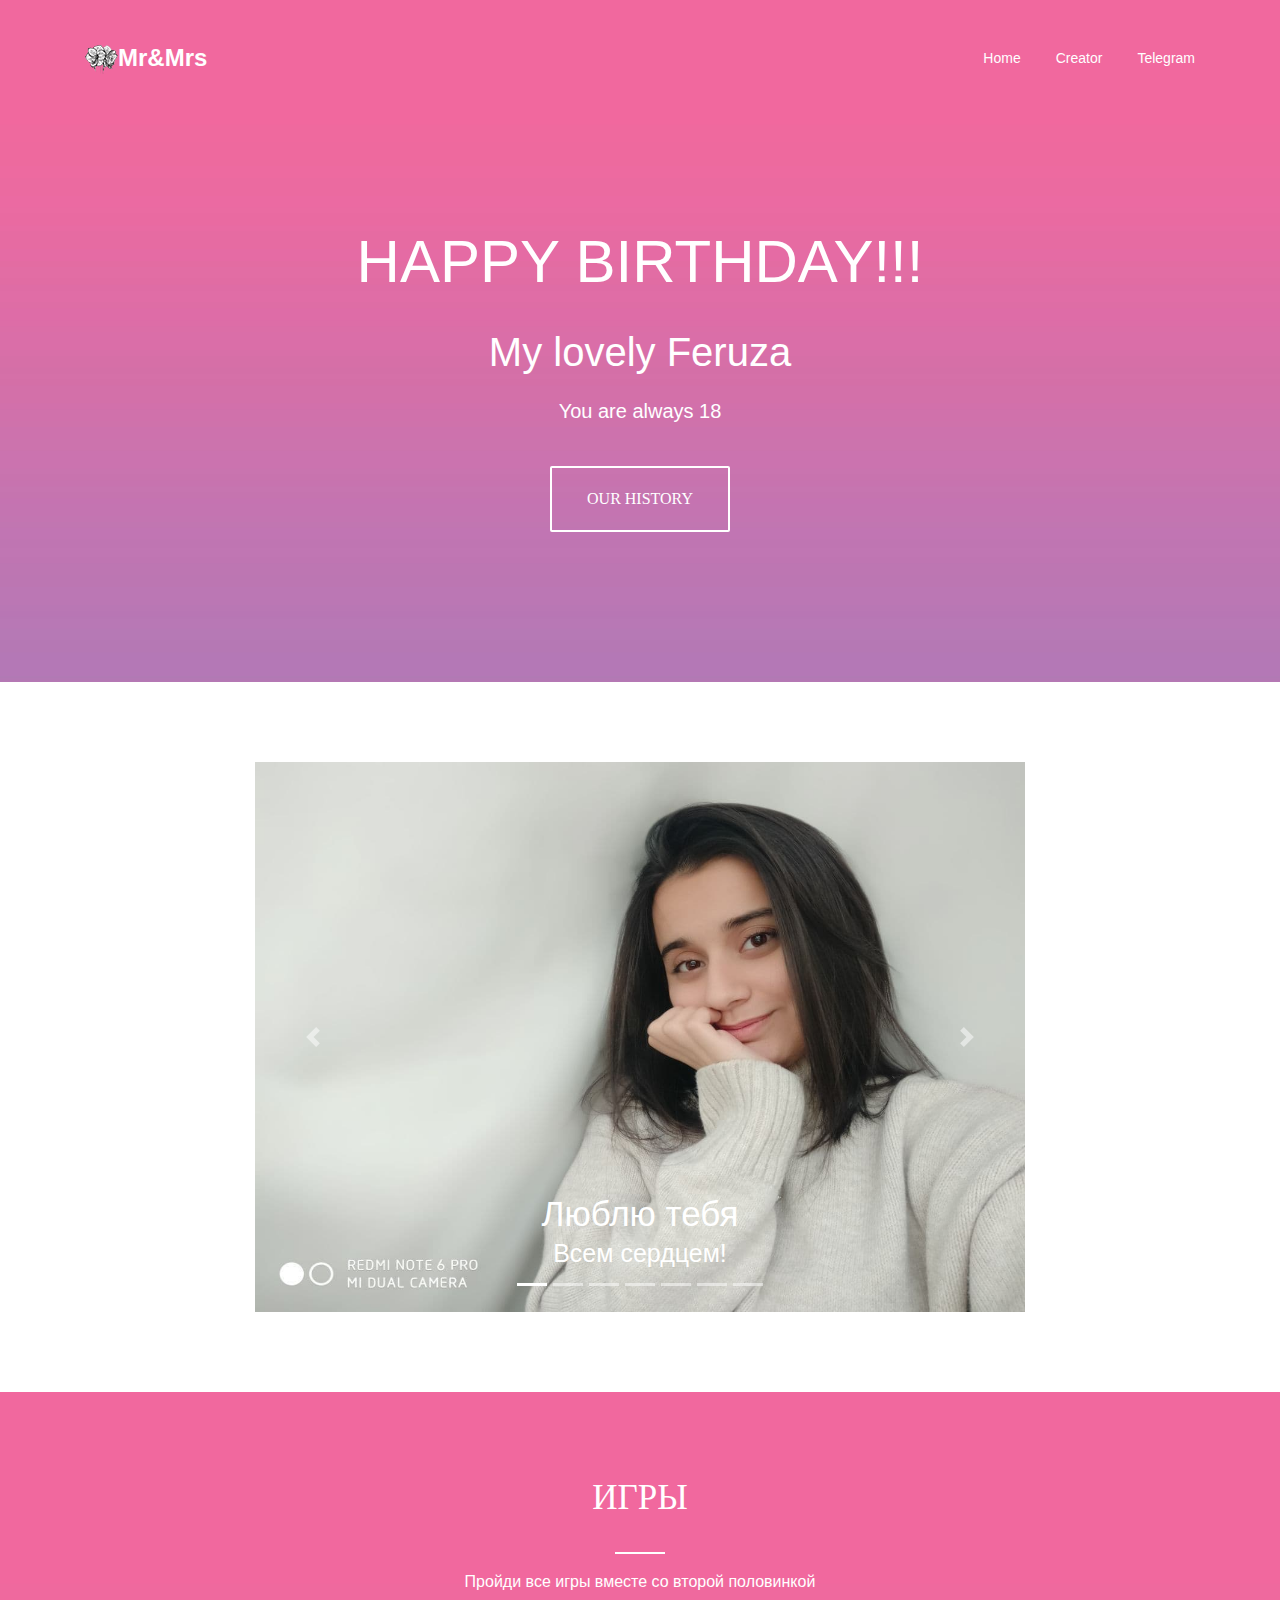
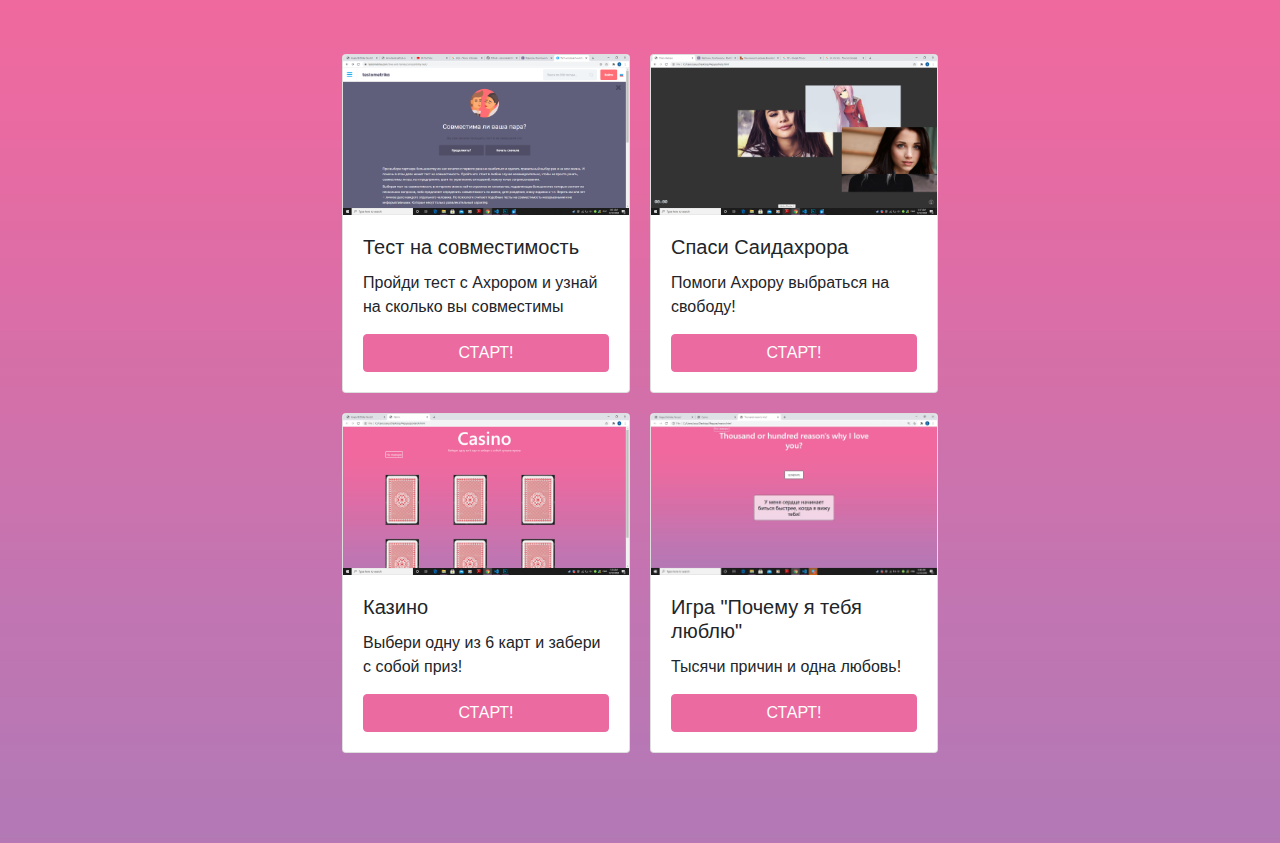
<file: index.html>
<!DOCTYPE html>
<html lang="en">
<head>
    <meta charset="UTF-8">
    <meta name="viewport" content="width=device-width, initial-scale=1.0">
    <title>Happy Birthday Feruza!</title>
    <link rel="stylesheet" href="css/font-awesome.min.css">
    <link rel="stylesheet" href="css/bootstrap.css">
    <link rel="stylesheet" href="css/style.css">
</head>
<body>
    <header>
        <div class="container">
            <nav class="navbar navbar-expand-lg navbar-light bg-light">
                <a class="navbar-brand" href="#"><img src="images/logo.png" alt="">Mr&Mrs</a>
                <button class="navbar-toggler" type="button" data-toggle="collapse" data-target="#navbarNav" aria-controls="navbarNav" aria-expanded="false" aria-label="Toggle navigation">
                  <span class="navbar-toggler-icon"></span>
                </button>
                <div class="collapse navbar-collapse" id="navbarNav">
                  <ul class="navbar-nav">
                    <li class="nav-item active">
                      <a class="nav-link" href="#">Home <span class="sr-only">(current)</span></a>
                    </li>
                    <li class="nav-item">
                      <a class="nav-link" href="https://www.instagram.com/saidaxror77/">Creator</a>
                    </li>
                    <li class="nav-item">
                      <a class="nav-link" href="https://t.me/Saidaxror_Kh">Telegram</a>
                    </li>
                  </ul>
                </div>
            </nav>
            <h1>Happy Birthday!!!</h1>
            <h2>My lovely Feruza</h2>
            <p>You are always 18</p>
            <a href="https://t.me/joinchat/AAAAAFZv6C3d29QIRhTiig" class="header-btn">Our History</a>
        </div>
        
        
    </header>
    <section class="slider">
        <div class="container">
          <div id="carouselExampleCaptions" class="carousel slide" data-ride="carousel">
            <ol class="carousel-indicators">
              <li data-target="#carouselExampleCaptions" data-slide-to="0" class="active"></li>
              <li data-target="#carouselExampleCaptions" data-slide-to="1"></li>
              <li data-target="#carouselExampleCaptions" data-slide-to="2"></li>
              <li data-target="#carouselExampleCaptions" data-slide-to="3"></li>
              <li data-target="#carouselExampleCaptions" data-slide-to="4"></li>
              <li data-target="#carouselExampleCaptions" data-slide-to="5"></li>
              <li data-target="#carouselExampleCaptions" data-slide-to="6"></li>
            </ol>
            <div class="carousel-inner">
              <div class="carousel-item active">
                <img src="images/slider01.jpg" class="d-block w-100" alt="...">
                <div class="carousel-caption d-none d-md-block">
                  <h5>Люблю тебя </h5>
                  <p>Всем сердцем!</p>
                </div>
              </div>
              <div class="carousel-item">
                <img src="images/slider2.jpg" class="d-block w-100" alt="...">
                <div class="carousel-caption d-none d-md-block">
                  <h5>Пупсик</h5>
                  <p>Желаю чтобы ты всегда была такой красивой</p>
                </div>
              </div>
              <div class="carousel-item">
                <img src="images/slider3.jpg" class="d-block w-100" alt="...">
                <div class="carousel-caption d-none d-md-block">
                  <h5>Смаааари какая мы пара</h5>
                  <p>Побольше в жизни прекрасных моментов</p>
                </div>
              </div>
              <div class="carousel-item">
                <img src="images/slider4.jpg" class="d-block w-100" alt="...">
                <div class="carousel-caption d-none d-md-block">
                  <h5>Больше замечательных друзей</h5>
                  
                </div>
              </div>
              <div class="carousel-item">
                <img src="images/slider5.jpg" class="d-block w-100" alt="...">
                <div class="carousel-caption d-none d-md-block">
                  <h5>Ты мое солнышко</h5>
                  
                </div>
              </div>
              <div class="carousel-item">
                <img src="images/slider6.jpg" class="d-block w-100" alt="...">
                <div class="carousel-caption d-none d-md-block">
                  <h5>С днем Рождения!!!</h5>
                </div>
              </div>
            </div>
            <a class="carousel-control-prev" href="#carouselExampleCaptions" role="button" data-slide="prev">
              <span class="carousel-control-prev-icon" aria-hidden="true"></span>
              <span class="sr-only">Previous</span>
            </a>
            <a class="carousel-control-next" href="#carouselExampleCaptions" role="button" data-slide="next">
              <span class="carousel-control-next-icon" aria-hidden="true"></span>
              <span class="sr-only">Next</span>
            </a>
          </div>
        </div>
    </section>
    <section class="games">
      <div class="container">
        <div class="title">Игры</div>
        <div class="subtitle">
          Пройди все игры вместе со второй половинкой
        </div>
        <div class="row justify-content-center">
          <div class="  card" style="width: 18rem;">
            <img src="images/image_2020-12-22_03-02-46.png" class="card-img-top" alt="...">
            <div class="card-body">
              <h5 class="card-title">Тест на совместимость</h5>
              <p class="card-text">Пройди тест с Ахрором и узнай на сколько вы совместимы</p>
              <a href="https://testometrika.com/love-and-family/compatibility-test/" class="btn btn-primary">СТАРТ!</a>
            </div>
          </div>
          <div class=" card" style="width: 18rem;">
            <img src="images/help.png" class="card-img-top" alt="...">
            <div class="card-body">
              <h5 class="card-title">Спаси Саидахрора</h5>
              <p class="card-text">Помоги Ахрору выбраться на свободу!</p>
              <a href="help.html" class="btn btn-primary">СТАРТ!</a>
            </div>
          </div>
          <div class=" card" style="width: 18rem;">
            <img src="images/casino.png" class="card-img-top" alt="...">
            <div class="card-body">
              <h5 class="card-title">Казино</h5>
              <p class="card-text">Выбери одну из 6 карт и забери с собой приз!</p>
              <a href="podarok.html" class="btn btn-primary">СТАРТ!</a>
            </div>
          </div>
          <div class="card" style="width: 18rem;">
            <img src="images/reason.jpg" class="card-img-top" alt="...">
            <div class="card-body">
              <h5 class="card-title">Игра "Почему я тебя люблю"</h5>
              <p class="card-text">Тысячи причин и одна любовь!</p>
              <a href="reason.html" class="btn btn-primary">СТАРТ!</a>
            </div>
          </div>
        </div>
        
        
      </div>
    </section>
  
    
    
    
    
    

    
    
    <script src="js/jquery-3.5.1.min.js"></script>
    <script src="js/popper.min.js"></script>
    <script src="js/bootstrap.min.js"></script>
    <script src="js/slick.min.js"></script>
    <script src="js/jquery.fancybox.min.js"></script>
    <script src="js/wow.min.js"></script>
</body>
</html>
</file>
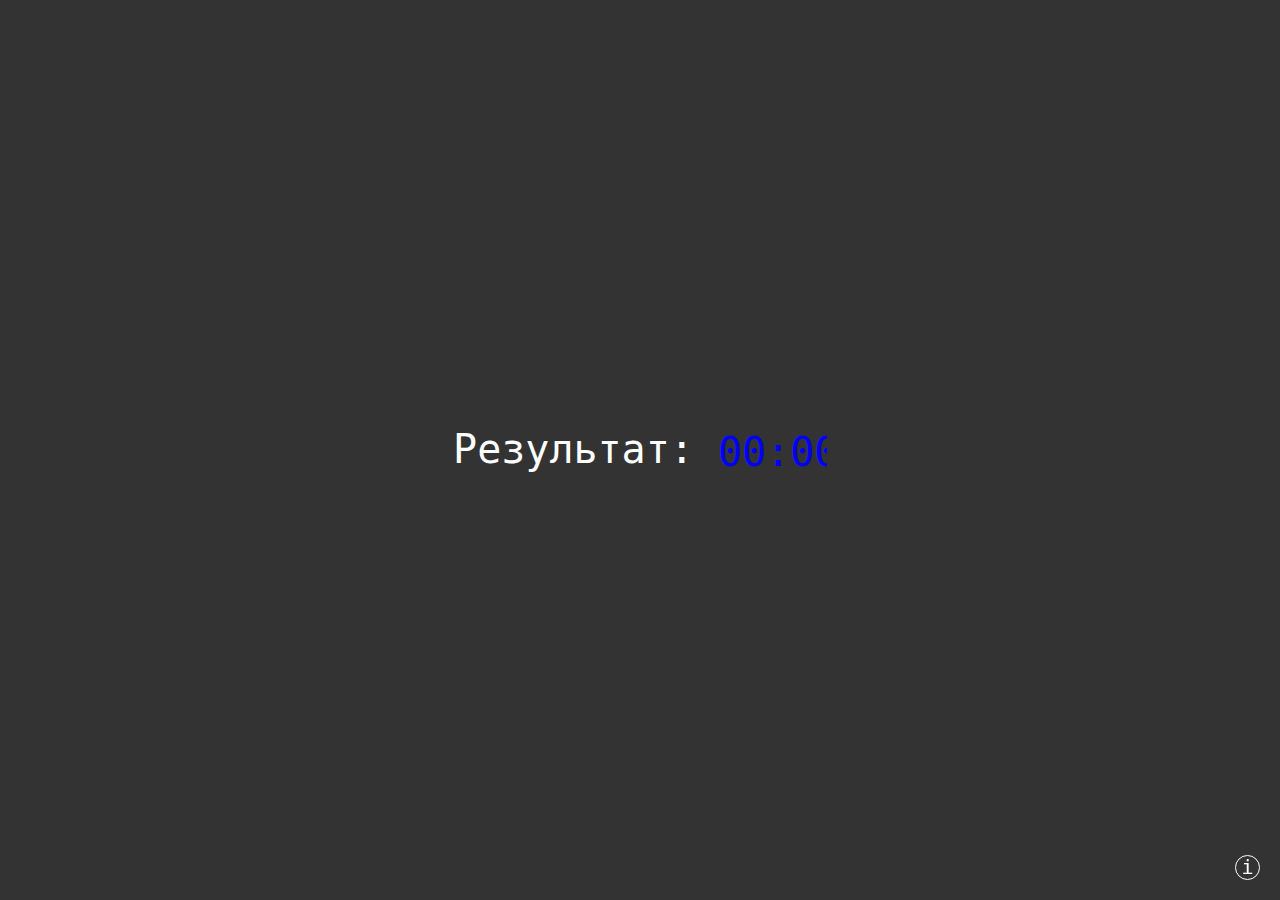
<file: help.html>
<!DOCTYPE html>
<html lang="en">
<head>
    <meta charset="UTF-8">
    <meta name="viewport" content="width=device-width, initial-scale=1.0">
    <title>Спаси Ахрора</title>
    <link rel="stylesheet" href="css/style2.css">
</head>
<body>
    <div class="wrapper">
        <div class="game">
            <div class="game_body">
                <div class="game_items">
                    <div class="game_text">
                        Результат: <span></span>
                    </div>
                </div>
                <div class="game_counter"></div>
            </div>
            <div class="game_win">Ты спасла Саидахрора!</div>
        </div>
        <div class="info">
            <a href="#info" title="Правила игры" class="info_icon">i</a>
            <div id="info" class="info_body">
                <a href="#" class="info_close">X</a>
                <div class="info_text">
                    <p>Продержись минуту убегая мышью от девушек самозванок</p>
                    <p>Игра начнется при наведении на серое поле</p>
                    <p>При выходе за пределы поля игра начнется с начала</p>
                </div>
            </div>
        </div>
    </div>
</body>
</html>
</file>
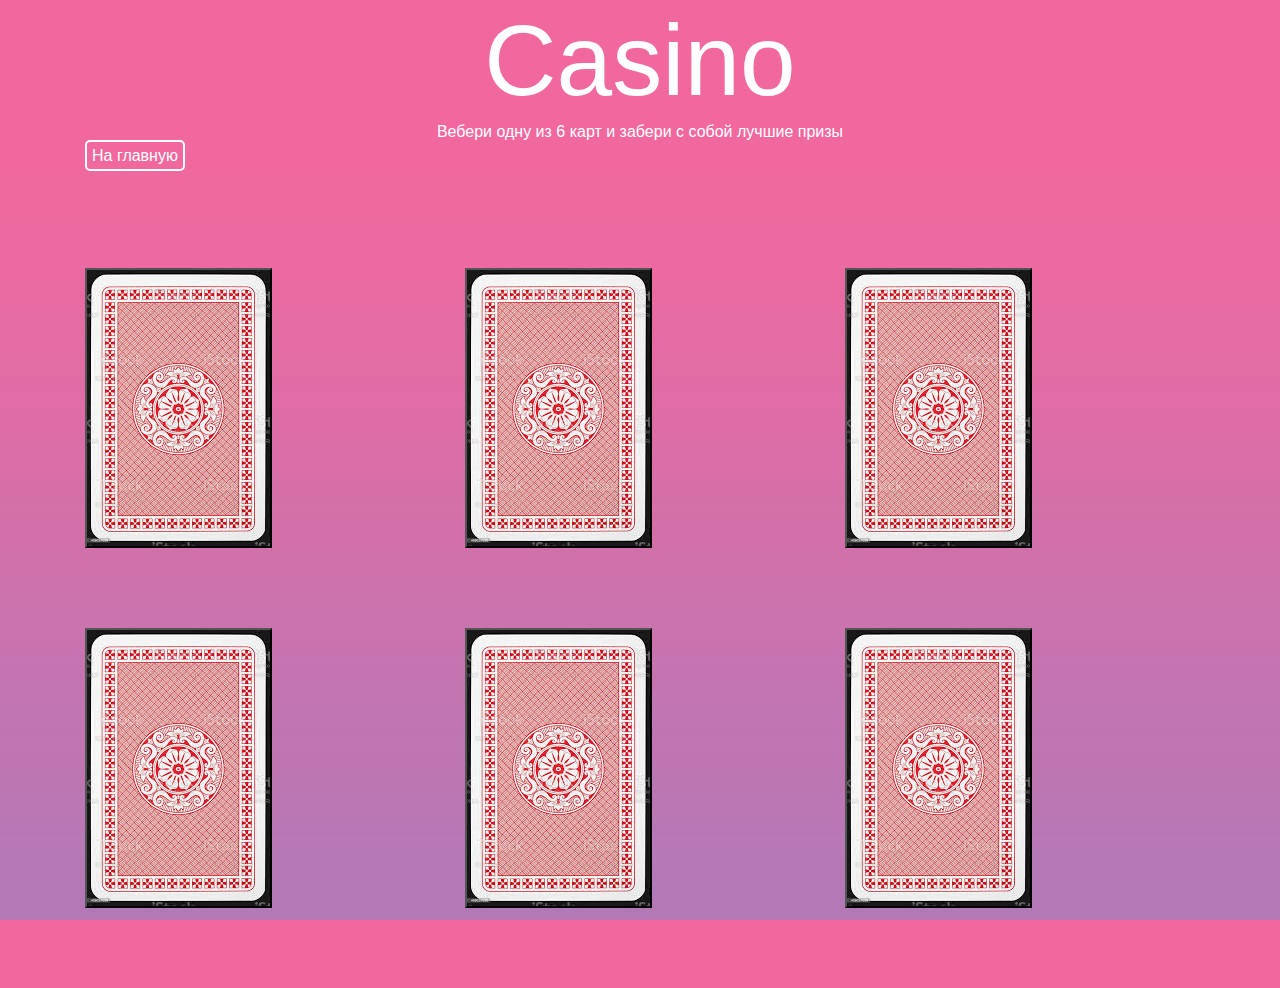
<file: podarok.html>
<!DOCTYPE html>
<html lang="en">
<head>
    <meta charset="UTF-8">
    <meta name="viewport" content="width=device-width, initial-scale=1.0">
    <title>Casino</title>
    <link rel="stylesheet" href="css/font-awesome.min.css">
    <link rel="stylesheet" href="css/bootstrap.css">
    <link rel="stylesheet" href="css/style3.css">
</head>
<body>
    <div class="container">
        <h1>Casino</h1>
        <p>Вебери одну из 6 карт и забери с собой лучшие призы</p>
        <a href="index.html">На главную</a>
        <div class="row">
            <div class="col-xl-4 ">
                <button class="but"><img  src="images/karta.jfif" alt=""></button>
            </div>
            <div class="col-xl-4">
                <button class="but2"><img  src="images/karta.jfif" alt=""></button>
            </div>
            <div class="col-xl-4 butn">
                <button class="but3"><img  src="images/karta.jfif" alt=""></button>
            </div>
            <div class="col-xl-4 butn">
                <button class="but4"><img  src="images/karta.jfif" alt=""></button>
            </div>
            <div class="col-xl-4 butn">
                <button class="but5"><img  src="images/karta.jfif" alt=""></button>
            </div>
            <div class="col-xl-4 butn">
                <button class="but6"><img  src="images/karta.jfif" alt=""></button>
            </div>  
        </div>
    </div>
    
    
    
    
    
    
    <script src="js/jquery-3.5.1.min.js"></script>
    <script src="js/popper.min.js"></script>
    <script src="js/bootstrap.min.js"></script>
    <script src="js/slick.min.js"></script>
    <script src="js/jquery.fancybox.min.js"></script>
    <script src="js/wow.min.js"></script>
    <script src="js/script.js"></script>
</body>
</html>
</file>
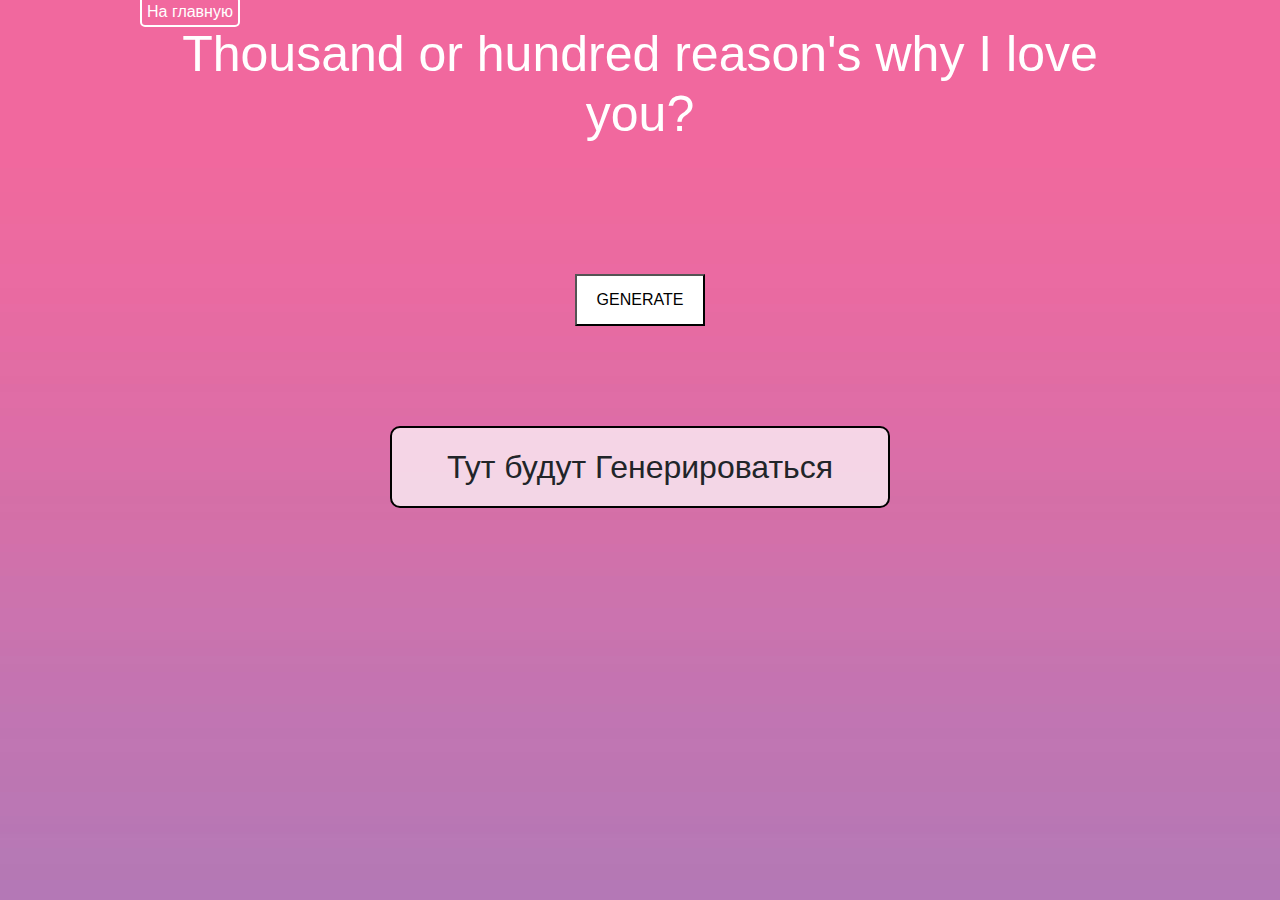
<file: reason.html>
<!DOCTYPE html>
<html lang="en">
<head>
    <meta charset="UTF-8">
    <meta name="viewport" content="width=device-width, initial-scale=1.0">
    <title>Thousand reason's why?</title>
    <link rel="stylesheet" href="css/font-awesome.min.css">
    <link rel="stylesheet" href="css/bootstrap.css">
    <link rel="stylesheet" href="css/style3.css">
</head>
<body>
    <section class="reason">
        <a href="index.html"> На главную</a>
        <container>
            <h1>Thousand or hundred reason's why I love you?</h1>
            <div class="but d-flex">
                <button class="gen_btn">GENERATE</button>
            </div>
            <div class="answer d-flex ">
                <h2 class="text">Тут будут Генерироваться</h2>
            </div>
            
        </container>
    </section>
    
    
    
    
    <script src="js/script2.js"></script>
    <script src="js/jquery-3.5.1.min.js"></script>
    <script src="js/popper.min.js"></script>
    <script src="js/bootstrap.min.js"></script>
    <script src="js/slick.min.js"></script>
    <script src="js/jquery.fancybox.min.js"></script>
    <script src="js/wow.min.js"></script>
</body>
</html>
</file>
<file: css/style.css>
*,h1,h2,h3,h4,h5,h6,p,ul{
    margin: 0;
    padding:0 ;
}
ul{
    list-style: none;
}
a,
a:hover{
    text-decoration: none;
}
body{
    font-weight: 400;
    background: #fff;
}
.bg-light{
    background: none!important;
}
header{
    padding: 40px 0 150px;
    text-align: center;
    background: url('../images/bg_01.jpg') no-repeat center center / cover;
}
.navbar {
    padding: 0;
    margin-bottom: 150px;
}
.navbar-brand{
    padding: 0;
    margin: 0;
    font-size: 24px;
    font-weight: 700;
    color: #fff!important;
}
.navbar .nav-link{
    padding: 0 !important;
    color: #fff !important;
    font-size: 14px;
}
.navbar-collapse{
    justify-content: flex-end;
    align-items: center;
}
.navbar-nav .nav-item:not(:last-child){
    margin-right: 35px;
}
h1{
    text-transform: uppercase;
    color: #fff;
    font-size: 60px;
    margin-bottom: 30px;
}
h2{
    font-size: 40px;
    color: #fff;
    margin-bottom: 20px;
}
header p{
    font-size: 20px;
    color: #fff;
    margin-bottom: 40px;
}
.header-btn{
    color: #fff!important;
    text-transform: uppercase;
    font-family: 'Montserrat';
    font-size: 16px;
    padding: 19px 35px;
    display: inline-block;
    border-radius: 2px;
    border: 2px solid #fff;
}
.title{
    text-align: center;
    text-transform: uppercase;
    font-family: 'Montserrat';
    color:#fff;
    font-size: 35px;
    position: relative;
    margin-bottom: 45px;
}
.title::after{
    content: "";
    position: absolute;
    width: 50px;
    height: 2px;
    background: #fff;
    bottom: -29px;
    left: 50%;
    transform: translateX(-50%);
}
.subtitle{
    text-align: center;
    color: #fff;
    font-size: 16px;
    margin-bottom: 50px;
}
section{
    padding: 80px 0;
}
section  .container{
    width: 800px;
    margin: 0 auto;
}
.carousel-item img{
    width: 1380px;
    height: 550px;
}
.carousel-caption{
   color: white;
}
.carousel-caption h5{
    font-size: 35px !important;
}
.carousel-caption p{
    font-size: 25px !important;
}
.games{
    background: url('../images/bg_01.jpg') no-repeat center center / cover;
}
.btn-primary{
    background: #eb6aa0!important;
    border-color: #eb6aa0!important;
    display: flex;
    justify-content: center;
}
.card-text{
    margin-bottom: 15px;
}
.card{
    margin: 10px;
}
</file>
<file: css/style2.css>
*,*:before,*:after{
    margin: 0;
    padding:0 ;
    border: 0;
    box-sizing: border-box;
}
html,body{
    height: 100%;
    background-color: #333;
    color: #fff;
    font-size: 16px;
    font-family: consolas, monospace;
    
}
a,
a:hover{
    text-decoration: none;
}
.wrapper{
    min-height: 100%;
    position: relative;
    overflow: hidden;
}

.game{
    position: fixed;
    width: 100%;
    height: 100%;
    top: 0;
    left: 0;
    cursor: url('../images/cursor.cur')24 24, auto;
}
.game:hover .game_win{
    animation: win 60s steps(1) forwards;
}
.game:hover .game_counter:after{
    animation: timer_1 60s steps(60) forwards;
}
.game:hover .game_text span:after{
    animation: timer_2 60s steps(60) forwards;
}
.game_body:hover .game_counter:after,
.game_body:hover .game_text span:after{
    animation-play-state: paused;
}
.game_body:before,
.game_body:after,
.game_items:before,
.game_items:after{
    content: '';
    pointer-events: all;
    width: 33.333vw;
    height: 33.333vh;
    position: absolute;
    z-index: 1;
    display: inline-block;
    top: 0;
    left: 0;
}
.game_body:before{

    background: url('../images/girl1.jpg') no-repeat center center / cover ;

    animation:fly_1 3s infinite;
}
.game_body:after{

    background: url('../images/girl2.jpg')no-repeat center center / cover ;

    animation:fly_2 7s infinite;
}
.game_items:before{

    background: url('../images/girl3.jpg')no-repeat  center center/ cover ;

    animation:fly_2 5s infinite;
}
.game_items:after{

    background: url('../images/girl4.jfif') no-repeat center center / cover;
  
    animation:fly_2 11s infinite;
}
@keyframes fly_1{
    25%{transform: translate(66.667vw,0vh);}
    50%{transform: translate(66.667vw,66.667vh);}
    75%{transform: translate(0vw,66.667vh);}
    0%,100%{transform: translate(0px,0px);}
}
@keyframes fly_2{
    25%{transform: translate(0vw,66.667vh);}
    50%{transform: translate(66.667vw,0vh);}
    75%{transform: translate(66.667vw,66.667vh);}
    0%,100%{transform: translate(0px,0px);}
}
@keyframes fly_3{
    25%{transform: translate(66.667vw,0vh);}
    50%{transform: translate(0vw,66.667vh);}
    75%{transform: translate(66.667vw,66.667vh);}
    0%,100%{transform: translate(0px,0px);}
}
@keyframes fly_4{
    25%{transform: translate(66.667vw,0vh);}
    50%{transform: translate(0vw,66.667vh);}
    75%{transform: translate(66.667vw,66.667vh);}
    0%,100%{transform: translate(0px,0px);}
}
@keyframes win{
    0%{}
    100%{
        visibility: visible;
    }
}
@keyframes timer_1{
    0%{
        text-indent:-300ch;
    }
    50%{
        color:yellow;
    }
    100%{
        color: red;
        text-indent: 0ch;
    }
}
@keyframes timer_2{
    0%{
        text-indent:0ch;
    }
    50%{
        color:yellow;
    }
    100%{
        color: red;
        text-indent: -300ch;
    }
}
.game_items{
    position: absolute;
    width: 100%;
    height: 100%;
    top: 0;
    left: 0;
    pointer-events: none;
}

.game_body:hover:before,
.game_body:hover:after,
.game_body:hover .game_items:before,
.game_body:hover .game_items:after{
    display: none;
}

.game_body:hover .game_items{
    position: fixed;
    width: 100%;
    height: 100%;
    z-index: 20;
    background-color: #333;
    display: flex;
    justify-content: center;
    align-items: center;
    text-align: center;
    pointer-events: all;
}
.game_body:hover .game_text{
    visibility: visible;
}
.game_text{
    font-size: 40px;
    visibility: hidden;
}
.game_text span{
    font-size: 40px;
    width: 109px;
    display: inline-block;
    vertical-align: middle;
    overflow: hidden;
    color: blue;
}
.game_counter{
    position: absolute;
    bottom: 20px;
    left: 20px;
    width: 72px;
    font-size: 26px;
    overflow: hidden;
    white-space: nowrap;
}
.game_text span:after,
.game_counter:after{
    display: block;
    content: '00:0000:0100:0200:0300:0400:0500:0600:0700:0800:0900:1000:1100:1200:1300:1400:1500:1600:1700:1800:1900:2000:2100:2200:2300:2400:2500:2600:2700:2800:2900:3000:3100:3200:3300:3400:3500:3600:3700:3800:3900:4000:4100:4200:4300:4400:4500:4600:4700:4800:4900:5000:5100:5200:5300:5400:5500:5600:5700:5800:5901:00';
}
.game_win{
    position: fixed;
    width: 100%;
    height: 100%;
    top: 0;
    left: 0;
    z-index: 10;
    display: flex;
    background-color: #333;
    justify-content: center;
    align-items: center;
    text-align: center;
    font-size: 40px;
    visibility: hidden;
}

.info{
    position: absolute;
    right: 20px;
    bottom: 20px;
    z-index: 50;
}

.info-icon,
.info a{
    display: inline-block;
    width: 25px;
    height: 25px;
    border-radius: 50%;
    border: 1px solid #fff!important;
    font-size: 20px;
    color: #fff !important;
    text-align: center;
    line-height: 23px;
    position: relative;
    z-index: 3;
}
.info_body{ 
    position: absolute;
    bottom: 0;
    right: 0;
    background-color: #000;
    width: 250px;
    padding: 40px 5px 35px 20px;
    border-radius: 0 0 18px 0;
    display: none;
}
.info_body:target{
    display: block;
}
.info-close{
    position: absolute;
    top: 10px;
    right: 10px;
    font-size: 18px;
    color: #fff!important;
}
.info-text{
    padding: 0 10px 0 0;
}
.info-text p{
    margin: 0 0 10px 0;
}
.info-text p:last-child{
    margin: 0;
}
</file>
<file: css/style3.css>
*,h1,h2,h3,h4,h5,h6,p,ul{
    margin: 0;
    padding:0 ;
    box-sizing: border-box;
}
ul{
    list-style: none;
}
a,
a:hover{
    text-decoration: none;
}
body{
    font-weight: 400;
    background: #fff;
    background:url('../images/bg_01.jpg');
    
}
.container{
    margin: auto;
}
.row{
    padding-top:100px;
}
.container .col-xl-4{
    margin-bottom: 80px;
    justify-content: space-around;
    align-self: center;
}
.container .col-xl-4 img:hover{
    border: 5px solid white;
}
h1{
    color: #fff;
    font-size: 100px;
    margin: 0 auto;
    text-align: center;
}
a{
    color: #fff;
    border-radius: 5px;
    border: 2px solid #fff;
    padding: 5px;
}
a:hover{
    background: rgba(255, 255, 255, 0.589);
    color: black;
}
p{
    color: #fff;
    text-align: center;
}
.reason{
    width: 1000px;
    margin: auto;
}
.reason h1{
    font-size: 50px;
    text-align: center;
    margin-bottom: 30px;
}
.gen_btn{
    margin: 100px auto;
    background: #fff;
    padding: 12px 20px;
    justify-content: center;
}
.answer{
    max-width: 500px;
    padding: 20px;
    border: 2px solid #000;
    border-radius: 10px;
    text-align: center;
    justify-content: center;
    align-items: center;
    margin: 0 auto;
    background: rgba(255, 255, 255, 0.712);
}
</file>
